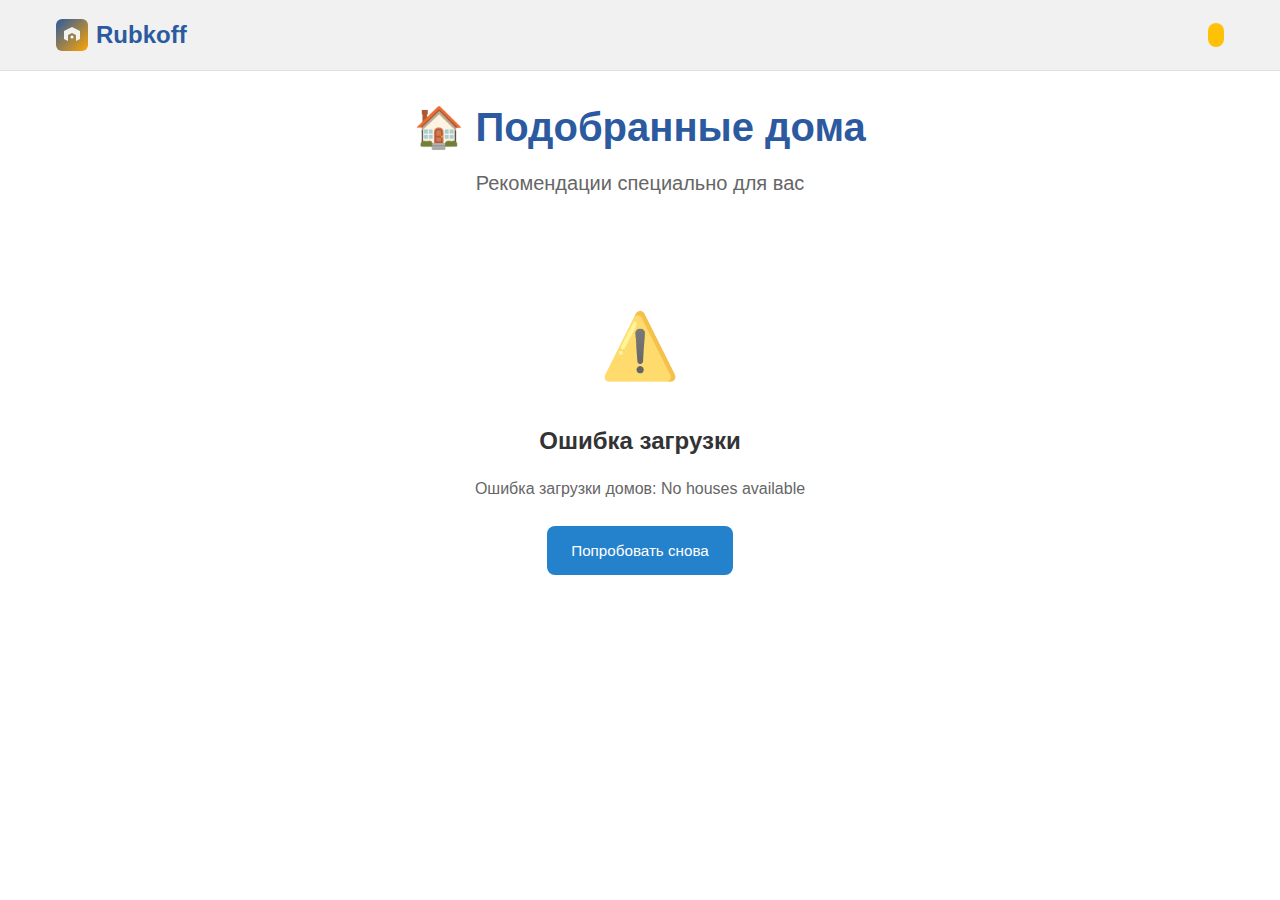
<file: frontend/index.html>
<!DOCTYPE html>
<html lang="ru">
<head>
    <meta charset="UTF-8">
    <meta name="viewport" content="width=device-width, initial-scale=1.0">
    <title>Rubkoff - Подобранные дома</title>
    <script src="https://telegram.org/js/telegram-web-app.js"></script>
    <link rel="stylesheet" href="styles.css">
</head>
<body>
    <!-- Header -->
    <header class="header">
        <div class="container">
            <div class="header-content">
                <div class="logo">
                    <img src="assets/logo.svg" alt="Rubkoff" class="logo-img">
                    <span class="logo-text">Rubkoff</span>
                </div>
                <div class="header-info">
                    <span class="mode-indicator" id="modeIndicator"></span>
                </div>
            </div>
        </div>
    </header>

    <!-- Main Content -->
    <main class="main">
        <div class="container">
            <!-- Hero Section -->
            <section class="hero">
                <h1 class="hero-title">🏠 Подобранные дома</h1>
                <p class="hero-subtitle">Рекомендации специально для вас</p>
            </section>

            <!-- Loading State -->
            <div id="loadingSection" class="loading-section">
                <div class="loading-spinner"></div>
                <p class="loading-text">Загружаем ваши рекомендации...</p>
            </div>

            <!-- Error State -->
            <div id="errorSection" class="error-section" style="display: none;">
                <div class="error-content">
                    <div class="error-icon">⚠️</div>
                    <h3 class="error-title">Ошибка загрузки</h3>
                    <p class="error-message" id="errorMessage"></p>
                    <button class="btn btn-primary" onclick="loadHouses()">
                        Попробовать снова
                    </button>
                </div>
            </div>

            <!-- Empty State -->
            <div id="emptySection" class="empty-section" style="display: none;">
                <div class="empty-content">
                    <div class="empty-icon">🏘️</div>
                    <h3 class="empty-title">Пока нет рекомендаций</h3>
                    <p class="empty-message">Пройдите опрос в боте, чтобы получить персональные рекомендации</p>
                </div>
            </div>

            <!-- Houses Grid -->
            <section id="housesSection" class="houses-section" style="display: none;">
                <div class="houses-grid" id="housesGrid">
                    <!-- Houses will be loaded here -->
                </div>
            </section>
        </div>
    </main>

    <!-- House Details Modal -->
    <div id="houseModal" class="modal" style="display: none;">
        <div class="modal-content">
            <div class="modal-header">
                <h3 class="modal-title" id="modalTitle"></h3>
                <button class="modal-close" onclick="closeModal()">&times;</button>
            </div>
            <div class="modal-body" id="modalBody">
                <!-- House details will be loaded here -->
            </div>
            <div class="modal-footer">
                <button class="btn btn-secondary" onclick="closeModal()">Закрыть</button>
                <button class="btn btn-primary" id="modalViewBtn">Подробнее на сайте</button>
            </div>
        </div>
    </div>

    <!-- Scripts -->
    <script src="script.js"></script>
</body>
</html>
</file>
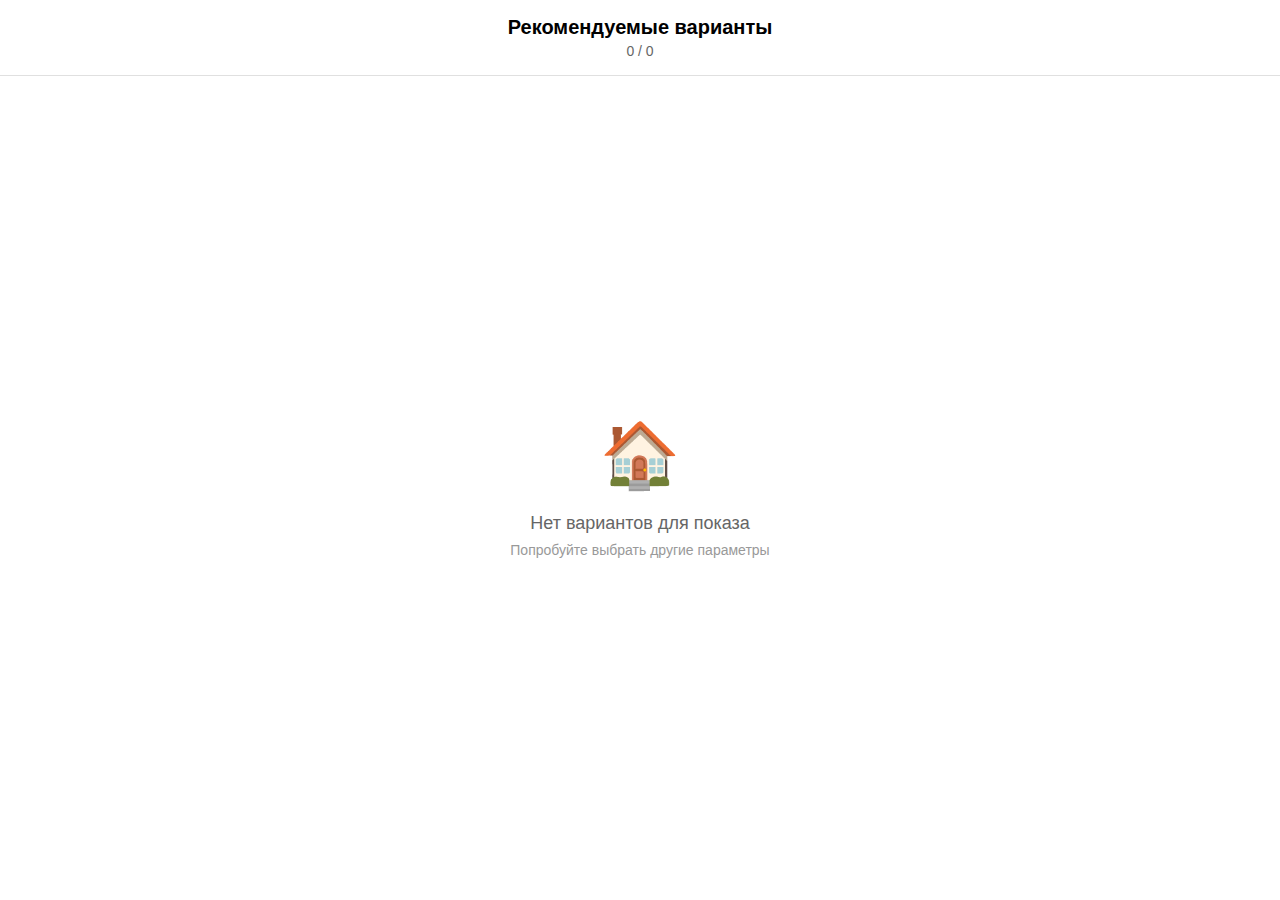
<file: mini_app.html>
<!DOCTYPE html>
<html lang="ru">
<head>
    <meta charset="UTF-8">
    <meta name="viewport" content="width=device-width, initial-scale=1.0, user-scalable=no">
    <title>Избранные дома</title>
    <script src="https://telegram.org/js/telegram-web-app.js"></script>
    <style>
        * {
            margin: 0;
            padding: 0;
            box-sizing: border-box;
        }

        body {
            font-family: -apple-system, BlinkMacSystemFont, 'Segoe UI', Roboto, Oxygen, Ubuntu, Cantarell, sans-serif;
            background: #ffffff;
            color: #000000;
            overflow: hidden;
            height: 100vh;
            display: flex;
            flex-direction: column;
        }

        .container {
            flex: 1;
            display: flex;
            flex-direction: column;
            position: relative;
            overflow: hidden;
        }

        .header {
            padding: 16px;
            text-align: center;
            background: #ffffff;
            border-bottom: 1px solid #e0e0e0;
            z-index: 10;
        }

        .header h1 {
            font-size: 20px;
            font-weight: 600;
            margin-bottom: 4px;
        }

        .header .counter {
            font-size: 14px;
            color: #666;
        }

        .houses-container {
            flex: 1;
            position: relative;
            overflow: hidden;
        }

        .house-slide {
            position: absolute;
            top: 0;
            left: 0;
            width: 100%;
            height: 100%;
            opacity: 0;
            transform: translateX(100%);
            transition: transform 0.4s cubic-bezier(0.25, 0.46, 0.45, 0.94),
                        opacity 0.4s ease;
            display: flex;
            flex-direction: column;
            background: #ffffff;
        }

        .house-slide.active {
            opacity: 1;
            transform: translateX(0);
        }

        .house-slide.prev {
            transform: translateX(-100%);
        }

        .house-slide.next {
            transform: translateX(100%);
        }

        .image-gallery {
            flex: 1;
            position: relative;
            overflow: hidden;
            background: #f5f5f5;
        }

        .image-container {
            position: absolute;
            top: 0;
            left: 0;
            width: 100%;
            height: 100%;
            opacity: 0;
            transform: scale(0.95);
            transition: transform 0.5s cubic-bezier(0.25, 0.46, 0.45, 0.94),
                        opacity 0.5s ease;
        }

        .image-container.active {
            opacity: 1;
            transform: scale(1);
        }

        .image-container img {
            width: 100%;
            height: 100%;
            object-fit: contain;
            background: #f5f5f5;
        }

        .image-counter {
            position: absolute;
            top: 12px;
            right: 12px;
            background: rgba(0, 0, 0, 0.6);
            color: white;
            padding: 6px 12px;
            border-radius: 20px;
            font-size: 12px;
            z-index: 5;
        }

        .house-info {
            padding: 20px;
            background: #ffffff;
            border-top: 1px solid #e0e0e0;
            max-height: 40%;
            overflow-y: auto;
        }

        .house-title {
            font-size: 22px;
            font-weight: 600;
            margin-bottom: 12px;
            color: #000;
        }

        .house-description {
            font-size: 14px;
            line-height: 1.6;
            color: #333;
            margin-bottom: 16px;
        }

        .house-characteristics {
            display: grid;
            grid-template-columns: repeat(2, 1fr);
            gap: 12px;
            margin-top: 16px;
        }

        .characteristic-item {
            background: #f8f8f8;
            padding: 10px;
            border-radius: 8px;
        }

        .characteristic-label {
            font-size: 11px;
            color: #666;
            margin-bottom: 4px;
        }

        .characteristic-value {
            font-size: 14px;
            font-weight: 600;
            color: #000;
        }

        .navigation-buttons {
            display: flex;
            gap: 12px;
            padding: 16px;
            background: #ffffff;
            border-top: 1px solid #e0e0e0;
        }

        .nav-btn {
            flex: 1;
            padding: 14px;
            background: #2481cc;
            color: white;
            border: none;
            border-radius: 12px;
            font-size: 16px;
            font-weight: 500;
            cursor: pointer;
            transition: background 0.2s;
        }

        .nav-btn:active {
            background: #1a6ba8;
        }

        .nav-btn:disabled {
            background: #cccccc;
            cursor: not-allowed;
        }

        .image-nav {
            position: absolute;
            top: 50%;
            transform: translateY(-50%);
            width: 40px;
            height: 40px;
            background: rgba(255, 255, 255, 0.9);
            border: none;
            border-radius: 50%;
            display: flex;
            align-items: center;
            justify-content: center;
            cursor: pointer;
            z-index: 10;
            box-shadow: 0 2px 8px rgba(0, 0, 0, 0.15);
            transition: background 0.2s;
        }

        .image-nav:active {
            background: rgba(255, 255, 255, 1);
        }

        .image-nav.prev {
            left: 12px;
        }

        .image-nav.next {
            right: 12px;
        }

        .image-nav svg {
            width: 20px;
            height: 20px;
        }

        .empty-state {
            display: flex;
            flex-direction: column;
            align-items: center;
            justify-content: center;
            height: 100%;
            padding: 40px;
            text-align: center;
        }

        .empty-state-icon {
            font-size: 64px;
            margin-bottom: 20px;
        }

        .empty-state-text {
            font-size: 18px;
            color: #666;
            margin-bottom: 8px;
        }

        .empty-state-subtext {
            font-size: 14px;
            color: #999;
        }

        /* Smooth scrollbar */
        .house-info::-webkit-scrollbar {
            width: 4px;
        }

        .house-info::-webkit-scrollbar-track {
            background: transparent;
        }

        .house-info::-webkit-scrollbar-thumb {
            background: #ccc;
            border-radius: 2px;
        }
    </style>
</head>
<body>
    <div class="container">
        <div class="header">
            <h1>Рекомендуемые варианты</h1>
            <div class="counter" id="counter">0 / 0</div>
        </div>

        <div class="houses-container" id="housesContainer">
            <div class="empty-state" id="emptyState">
                <div class="empty-state-icon">🏠</div>
                <div class="empty-state-text">Нет вариантов для показа</div>
                <div class="empty-state-subtext">Попробуйте выбрать другие параметры</div>
            </div>
        </div>

        <div class="navigation-buttons" id="navButtons" style="display: none;">
            <button class="nav-btn" id="prevHouseBtn">← Предыдущий</button>
            <button class="nav-btn" id="nextHouseBtn">Следующий →</button>
        </div>
    </div>

    <script>
        let allProjects = [];
        let likedHouses = [];
        let currentHouseIndex = 0;
        let currentImageIndex = 0;

        // Initialize Telegram WebApp
        const tg = window.Telegram.WebApp;
        tg.expand();
        tg.ready();

        // Load projects from JSON file
        async function loadProjects() {
            try {
                // Get recommended house URLs from URL parameters
                const urlParams = new URLSearchParams(window.location.search);
                const houseUrlsParam = urlParams.get('house_urls');
                
                let houseUrls = [];
                if (houseUrlsParam) {
                    try {
                        houseUrls = JSON.parse(decodeURIComponent(houseUrlsParam));
                    } catch (e) {
                        console.error('Error parsing house_urls:', e);
                    }
                }

                // Load projects from JSON file
                // Определяем базовый путь из текущего URL
                const currentPath = window.location.pathname;
                const basePath = currentPath.substring(0, currentPath.lastIndexOf('/') + 1);
                
                // Пробуем разные варианты пути к JSON файлу
                const possiblePaths = [
                    basePath + 'rubkoff_projects.json',  // Относительно текущей папки
                    './rubkoff_projects.json',            // Текущая директория
                    'rubkoff_projects.json',             // Текущая директория (без точки)
                    '/Rubkoff/rubkoff_projects.json',     // Абсолютный путь
                    'https://alexanik.ru/Rubkoff/rubkoff_projects.json'  // Полный URL
                ];
                
                let response = null;
                let jsonPath = '';
                let lastError = null;
                
                for (const path of possiblePaths) {
                    try {
                        response = await fetch(path);
                        if (response.ok) {
                            jsonPath = path;
                            break;
                        }
                    } catch (error) {
                        lastError = error;
                        continue;
                    }
                }
                
                if (!response || !response.ok) {
                    const errorMsg = lastError ? lastError.message : `HTTP ${response?.status || 'unknown'}`;
                    throw new Error('Не удалось загрузить rubkoff_projects.json. Проверьте, что файл находится в той же папке, что и mini_app.html. Попробованные пути: ' + possiblePaths.join(', ') + '. Ошибка: ' + errorMsg);
                }
                
                allProjects = await response.json();
                
                // Filter projects based on recommended URLs
                if (houseUrls.length > 0) {
                    likedHouses = allProjects.filter(project => 
                        houseUrls.includes(project.url)
                    );
                } else {
                    // Если URL не переданы, берем первые 3 проекта
                    likedHouses = allProjects.slice(0, 3);
                }

                if (likedHouses.length > 0) {
                    renderHouses();
                } else {
                    document.getElementById('emptyState').style.display = 'flex';
                }
            } catch (error) {
                console.error('Error loading projects:', error);
                const emptyState = document.getElementById('emptyState');
                emptyState.innerHTML = 
                    '<div class="empty-state-icon">❌</div>' +
                    '<div class="empty-state-text">Ошибка загрузки данных</div>' +
                    '<div class="empty-state-subtext">' + error.message + '</div>';
                emptyState.style.display = 'flex';
            }
        }

        function renderHouses() {
            const container = document.getElementById('housesContainer');
            container.innerHTML = '';
            
            likedHouses.forEach((house, index) => {
                const slide = document.createElement('div');
                slide.className = `house-slide ${index === 0 ? 'active' : ''}`;
                slide.innerHTML = `
                    <div class="image-gallery">
                        ${house.images.map((img, imgIndex) => `
                            <div class="image-container ${imgIndex === 0 ? 'active' : ''}">
                                <img src="${img}" alt="${house.title}" loading="lazy">
                            </div>
                        `).join('')}
                        ${house.images.length > 1 ? `
                            <div class="image-counter" id="imageCounter-${index}">1 / ${house.images.length}</div>
                            <button class="image-nav prev" onclick="changeImage(${index}, -1)">
                                <svg viewBox="0 0 24 24" fill="none" stroke="currentColor" stroke-width="2">
                                    <path d="M15 18l-6-6 6-6"/>
                                </svg>
                            </button>
                            <button class="image-nav next" onclick="changeImage(${index}, 1)">
                                <svg viewBox="0 0 24 24" fill="none" stroke="currentColor" stroke-width="2">
                                    <path d="M9 18l6-6-6-6"/>
                                </svg>
                            </button>
                        ` : ''}
                    </div>
                    <div class="house-info">
                        <div class="house-title">${house.title}</div>
                        ${house.description ? `<div class="house-description">${house.description}</div>` : ''}
                        ${Object.keys(house.characteristics || {}).length > 0 ? `
                            <div class="house-characteristics">
                                ${Object.entries(house.characteristics).map(([key, value]) => `
                                    <div class="characteristic-item">
                                        <div class="characteristic-label">${key}</div>
                                        <div class="characteristic-value">${value}</div>
                                    </div>
                                `).join('')}
                            </div>
                        ` : ''}
                    </div>
                `;
                container.appendChild(slide);
            });

            updateCounter();
            updateNavigationButtons();
            document.getElementById('navButtons').style.display = 'flex';
        }

        function changeImage(houseIndex, direction) {
            const house = likedHouses[houseIndex];
            if (!house || house.images.length <= 1) return;

            const slide = document.querySelectorAll('.house-slide')[houseIndex];
            const images = slide.querySelectorAll('.image-container');
            const counter = slide.querySelector('.image-counter');
            
            let newIndex = currentImageIndex + direction;
            if (newIndex < 0) newIndex = house.images.length - 1;
            if (newIndex >= house.images.length) newIndex = 0;

            images[currentImageIndex].classList.remove('active');
            images[newIndex].classList.add('active');
            currentImageIndex = newIndex;
            
            if (counter) {
                counter.textContent = `${newIndex + 1} / ${house.images.length}`;
            }
        }

        function showHouse(index) {
            if (index < 0 || index >= likedHouses.length) return;

            const slides = document.querySelectorAll('.house-slide');
            const currentSlide = slides[currentHouseIndex];
            const newSlide = slides[index];

            if (index > currentHouseIndex) {
                currentSlide.classList.remove('active');
                currentSlide.classList.add('prev');
                newSlide.classList.remove('next');
                newSlide.classList.add('active');
            } else if (index < currentHouseIndex) {
                currentSlide.classList.remove('active');
                currentSlide.classList.add('next');
                newSlide.classList.remove('prev');
                newSlide.classList.add('active');
            }

            // Reset image index for new house
            currentImageIndex = 0;
            const newImages = newSlide.querySelectorAll('.image-container');
            newImages.forEach((img, idx) => {
                img.classList.toggle('active', idx === 0);
            });
            const counter = newSlide.querySelector('.image-counter');
            if (counter && likedHouses[index].images.length > 0) {
                counter.textContent = `1 / ${likedHouses[index].images.length}`;
            }

            currentHouseIndex = index;
            updateCounter();
            updateNavigationButtons();
        }

        function updateCounter() {
            document.getElementById('counter').textContent = 
                `${currentHouseIndex + 1} / ${likedHouses.length}`;
        }

        function updateNavigationButtons() {
            document.getElementById('prevHouseBtn').disabled = currentHouseIndex === 0;
            document.getElementById('nextHouseBtn').disabled = currentHouseIndex === likedHouses.length - 1;
        }

        document.getElementById('prevHouseBtn').addEventListener('click', () => {
            if (currentHouseIndex > 0) {
                showHouse(currentHouseIndex - 1);
            }
        });

        document.getElementById('nextHouseBtn').addEventListener('click', () => {
            if (currentHouseIndex < likedHouses.length - 1) {
                showHouse(currentHouseIndex + 1);
            }
        });

        // Touch/swipe support
        let touchStartX = 0;
        let touchEndX = 0;

        document.getElementById('housesContainer').addEventListener('touchstart', (e) => {
            touchStartX = e.changedTouches[0].screenX;
        });

        document.getElementById('housesContainer').addEventListener('touchend', (e) => {
            touchEndX = e.changedTouches[0].screenX;
            handleSwipe();
        });

        function handleSwipe() {
            const swipeThreshold = 50;
            const diff = touchStartX - touchEndX;

            if (Math.abs(diff) > swipeThreshold) {
                if (diff > 0 && currentHouseIndex < likedHouses.length - 1) {
                    // Swipe left - next house
                    showHouse(currentHouseIndex + 1);
                } else if (diff < 0 && currentHouseIndex > 0) {
                    // Swipe right - previous house
                    showHouse(currentHouseIndex - 1);
                }
            }
        }

        // Image swipe support
        let imageTouchStartX = 0;
        let imageTouchEndX = 0;

        document.addEventListener('touchstart', (e) => {
            if (e.target.closest('.image-gallery')) {
                imageTouchStartX = e.changedTouches[0].screenX;
            }
        });

        document.addEventListener('touchend', (e) => {
            if (e.target.closest('.image-gallery')) {
                imageTouchEndX = e.changedTouches[0].screenX;
                handleImageSwipe();
            }
        });

        function handleImageSwipe() {
            const swipeThreshold = 50;
            const diff = imageTouchStartX - imageTouchEndX;
            const house = likedHouses[currentHouseIndex];

            if (Math.abs(diff) > swipeThreshold && house.images.length > 1) {
                if (diff > 0) {
                    changeImage(currentHouseIndex, 1); // Swipe left - next image
                } else {
                    changeImage(currentHouseIndex, -1); // Swipe right - previous image
                }
            }
        }

        // Load on start
        loadProjects();
    </script>
</body>
</html>
</file>
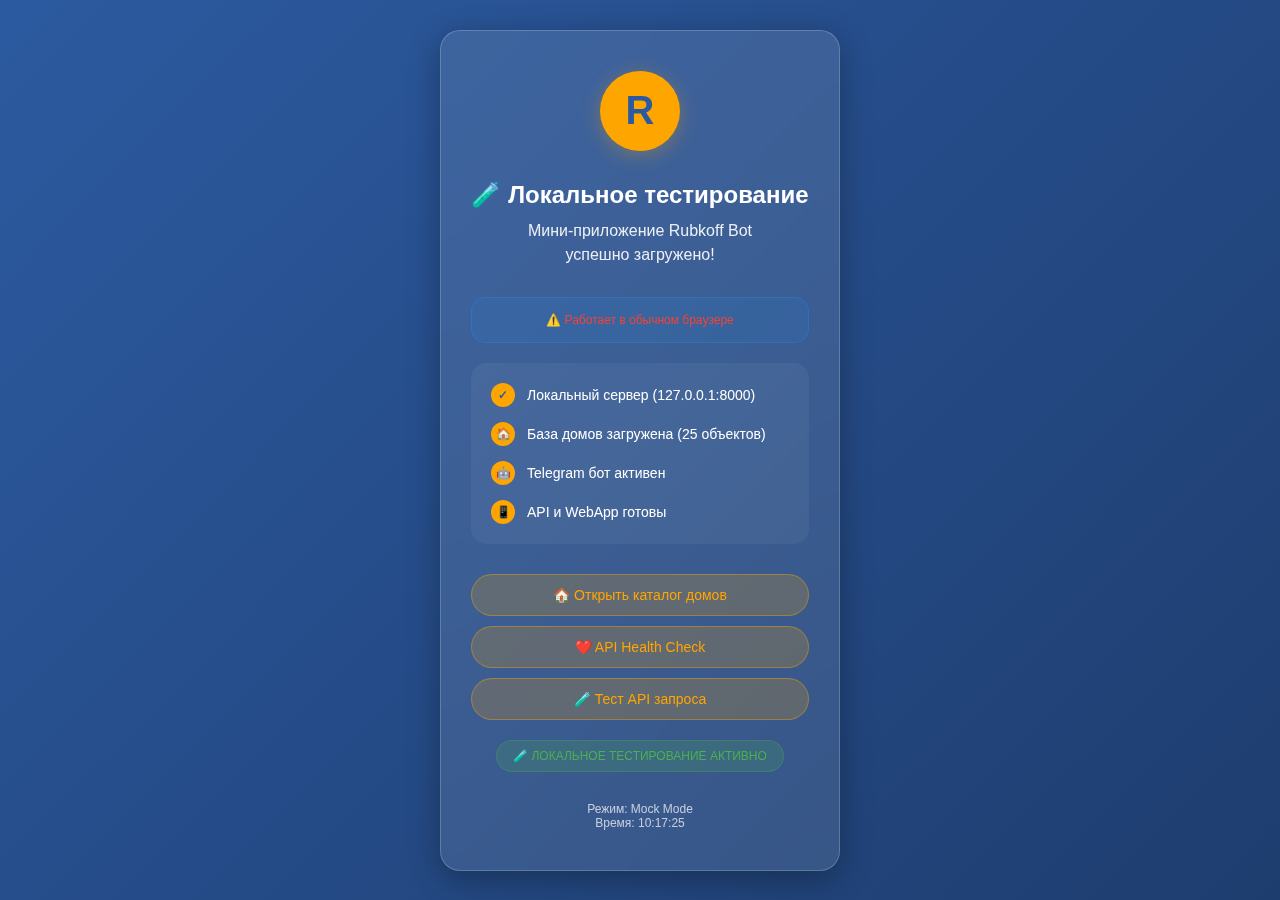
<file: frontend/test-welcome.html>
<!DOCTYPE html>
<html lang="ru">
<head>
    <meta charset="UTF-8">
    <meta name="viewport" content="width=device-width, initial-scale=1.0">
    <title>Rubkoff - Локальный тест</title>
    <style>
        * {
            margin: 0;
            padding: 0;
            box-sizing: border-box;
        }

        body {
            font-family: -apple-system, BlinkMacSystemFont, 'Segoe UI', Roboto, sans-serif;
            background: linear-gradient(135deg, #2c5aa0 0%, #1e3d6f 100%);
            color: white;
            min-height: 100vh;
            display: flex;
            align-items: center;
            justify-content: center;
            padding: 20px;
        }

        .container {
            text-align: center;
            max-width: 400px;
            width: 100%;
            background: rgba(255, 255, 255, 0.1);
            backdrop-filter: blur(10px);
            border-radius: 20px;
            padding: 40px 30px;
            box-shadow: 0 8px 32px rgba(0, 0, 0, 0.3);
            border: 1px solid rgba(255, 255, 255, 0.2);
        }

        .logo {
            width: 80px;
            height: 80px;
            background: #ffa500;
            border-radius: 50%;
            margin: 0 auto 30px;
            display: flex;
            align-items: center;
            justify-content: center;
            font-size: 40px;
            font-weight: bold;
            color: #2c5aa0;
            box-shadow: 0 4px 20px rgba(255, 165, 0, 0.3);
            cursor: pointer;
            transition: transform 0.2s;
        }

        .logo:hover {
            transform: scale(1.1);
        }

        h1 {
            font-size: 24px;
            margin-bottom: 10px;
            font-weight: 600;
        }

        .subtitle {
            font-size: 16px;
            opacity: 0.9;
            margin-bottom: 30px;
            line-height: 1.5;
        }

        .features {
            text-align: left;
            background: rgba(255, 255, 255, 0.05);
            border-radius: 15px;
            padding: 20px;
            margin: 20px 0;
        }

        .feature {
            display: flex;
            align-items: center;
            margin-bottom: 15px;
            font-size: 14px;
            transition: transform 0.2s;
        }

        .feature:hover {
            transform: translateX(5px);
        }

        .feature:last-child {
            margin-bottom: 0;
        }

        .feature-icon {
            width: 24px;
            height: 24px;
            background: #ffa500;
            border-radius: 50%;
            display: flex;
            align-items: center;
            justify-content: center;
            margin-right: 12px;
            font-size: 12px;
            color: #2c5aa0;
            font-weight: bold;
        }

        .status {
            display: inline-block;
            background: rgba(76, 175, 80, 0.2);
            color: #4CAF50;
            padding: 8px 16px;
            border-radius: 20px;
            font-size: 12px;
            font-weight: 500;
            margin-top: 20px;
            border: 1px solid rgba(76, 175, 80, 0.3);
        }

        .buttons {
            margin-top: 30px;
            display: flex;
            flex-direction: column;
            gap: 10px;
        }

        .btn {
            background: rgba(255, 165, 0, 0.2);
            border: 1px solid rgba(255, 165, 0, 0.4);
            color: #ffa500;
            padding: 12px 20px;
            border-radius: 25px;
            font-size: 14px;
            font-weight: 500;
            cursor: pointer;
            transition: all 0.3s;
            text-decoration: none;
            display: inline-block;
        }

        .btn:hover {
            background: rgba(255, 165, 0, 0.3);
            transform: translateY(-2px);
            box-shadow: 0 4px 20px rgba(255, 165, 0, 0.2);
        }

        .footer {
            margin-top: 30px;
            font-size: 12px;
            opacity: 0.7;
        }

        .telegram-info {
            background: rgba(33, 150, 243, 0.1);
            border: 1px solid rgba(33, 150, 243, 0.3);
            border-radius: 15px;
            padding: 15px;
            margin: 20px 0;
            font-size: 12px;
            color: #81C784;
        }

        @keyframes pulse {
            0%, 100% { transform: scale(1); }
            50% { transform: scale(1.05); }
        }

        .logo {
            animation: pulse 2s infinite;
        }

        .container {
            animation: fadeIn 0.6s ease-out;
        }

        @keyframes fadeIn {
            from { opacity: 0; transform: translateY(20px); }
            to { opacity: 1; transform: translateY(0); }
        }

        .error {
            color: #f44336;
        }

        .success {
            color: #4CAF50;
        }
    </style>
</head>
<body>
    <div class="container">
        <div class="logo" onclick="testHaptic()">R</div>
        
        <h1>🧪 Локальное тестирование</h1>
        <p class="subtitle">
            Мини-приложение Rubkoff Bot<br>
            успешно загружено!
        </p>

        <div class="telegram-info" id="telegramInfo">
            <div id="telegramStatus">🔍 Проверяем Telegram WebApp...</div>
        </div>

        <div class="features">
            <div class="feature">
                <div class="feature-icon">✓</div>
                <span>Локальный сервер (127.0.0.1:8000)</span>
            </div>
            <div class="feature">
                <div class="feature-icon">🏠</div>
                <span>База домов загружена (25 объектов)</span>
            </div>
            <div class="feature">
                <div class="feature-icon">🤖</div>
                <span>Telegram бот активен</span>
            </div>
            <div class="feature">
                <div class="feature-icon">📱</div>
                <span>API и WebApp готовы</span>
            </div>
        </div>

        <div class="buttons">
            <a href="/frontend/?user_id=123" class="btn">🏠 Открыть каталог домов</a>
            <a href="/api/health" class="btn" target="_blank">❤️ API Health Check</a>
            <button class="btn" onclick="testAPI()">🧪 Тест API запроса</button>
        </div>

        <div class="status">
            🧪 ЛОКАЛЬНОЕ ТЕСТИРОВАНИЕ АКТИВНО
        </div>

        <div class="footer" id="statusInfo">
            Режим: Mock Mode<br>
            <span id="currentTime"></span>
        </div>
    </div>

    <script>
        let tg = null;

        // Инициализация Telegram WebApp
        function initTelegram() {
            if (window.Telegram && window.Telegram.WebApp) {
                tg = window.Telegram.WebApp;
                tg.ready();
                tg.expand();
                
                document.getElementById('telegramStatus').innerHTML = 
                    '<span class="success">✅ Telegram WebApp подключен!</span>';
                
                // Показать информацию о пользователе
                if (tg.initDataUnsafe?.user) {
                    const user = tg.initDataUnsafe.user;
                    document.getElementById('telegramInfo').innerHTML += 
                        `<br>👤 Пользователь: ${user.first_name} (ID: ${user.id})`;
                }
                
                // Включить haptic feedback при загрузке
                if (tg.HapticFeedback) {
                    setTimeout(() => tg.HapticFeedback.impactOccurred('light'), 100);
                }
                
                console.log('📱 Telegram WebApp инициализирован');
            } else {
                document.getElementById('telegramStatus').innerHTML = 
                    '<span class="error">⚠️ Работает в обычном браузере</span>';
                console.log('🌐 Telegram WebApp недоступен - используется браузер');
            }
        }

        // Тест haptic feedback
        function testHaptic() {
            if (tg && tg.HapticFeedback) {
                tg.HapticFeedback.impactOccurred('medium');
                console.log('📳 Haptic feedback сработал');
            } else {
                console.log('📳 Haptic feedback недоступен');
            }
        }

        // Тест API запроса
        async function testAPI() {
            try {
                const response = await fetch('/api/houses/mock/recommendations?user_id=123&limit=1');
                if (response.ok) {
                    const data = await response.json();
                    alert(`✅ API работает!\nДом: ${data[0]?.name || 'Данные получены'}`);
                    
                    if (tg && tg.HapticFeedback) {
                        tg.HapticFeedback.notificationOccurred('success');
                    }
                } else {
                    throw new Error(`HTTP ${response.status}`);
                }
            } catch (error) {
                alert(`❌ Ошибка API: ${error.message}`);
                
                if (tg && tg.HapticFeedback) {
                    tg.HapticFeedback.notificationOccurred('error');
                }
            }
        }

        // Обновление времени
        function updateTime() {
            const now = new Date();
            document.getElementById('currentTime').textContent = 
                `Время: ${now.toLocaleTimeString('ru-RU')}`;
        }

        // Инициализация
        document.addEventListener('DOMContentLoaded', () => {
            initTelegram();
            updateTime();
            setInterval(updateTime, 1000);
            
            console.log('🎉 Rubkoff Test Mini App загружен!');
            console.log('📍 URL:', window.location.href);
            console.log('🌐 User Agent:', navigator.userAgent);
        });
    </script>
</body>
</html>
</file>
<file: frontend/styles.css>
/* Reset & Base Styles */
* {
    margin: 0;
    padding: 0;
    box-sizing: border-box;
}

:root {
    /* Telegram Theme Variables */
    --tg-theme-bg-color: #ffffff;
    --tg-theme-text-color: #000000;
    --tg-theme-hint-color: #999999;
    --tg-theme-link-color: #2481cc;
    --tg-theme-button-color: #2481cc;
    --tg-theme-button-text-color: #ffffff;
    --tg-theme-secondary-bg-color: #f1f1f1;
    
    /* Rubkoff Brand Colors */
    --primary-color: #2c5aa0;
    --secondary-color: #f8f9fa;
    --accent-color: #ffa500;
    --text-color: #333333;
    --text-muted: #666666;
    --border-color: #e0e0e0;
    --success-color: #28a745;
    --warning-color: #ffc107;
    --error-color: #dc3545;
    
    /* Spacing */
    --spacing-xs: 4px;
    --spacing-sm: 8px;
    --spacing-md: 16px;
    --spacing-lg: 24px;
    --spacing-xl: 32px;
    --spacing-xxl: 48px;
    
    /* Border Radius */
    --radius-sm: 4px;
    --radius-md: 8px;
    --radius-lg: 12px;
    --radius-xl: 16px;
    
    /* Shadows */
    --shadow-sm: 0 1px 3px rgba(0, 0, 0, 0.1);
    --shadow-md: 0 4px 6px rgba(0, 0, 0, 0.1);
    --shadow-lg: 0 10px 25px rgba(0, 0, 0, 0.15);
}

body {
    font-family: -apple-system, BlinkMacSystemFont, 'Segoe UI', Roboto, 'Helvetica Neue', Arial, sans-serif;
    background-color: var(--tg-theme-bg-color, #ffffff);
    color: var(--tg-theme-text-color, var(--text-color));
    line-height: 1.6;
    overflow-x: hidden;
}

.container {
    max-width: 1200px;
    margin: 0 auto;
    padding: 0 var(--spacing-md);
}

/* Header */
.header {
    background: var(--tg-theme-secondary-bg-color, var(--secondary-color));
    border-bottom: 1px solid var(--border-color);
    padding: var(--spacing-md) 0;
    position: sticky;
    top: 0;
    z-index: 100;
    backdrop-filter: blur(10px);
}

.header-content {
    display: flex;
    justify-content: space-between;
    align-items: center;
}

.logo {
    display: flex;
    align-items: center;
    gap: var(--spacing-sm);
}

.logo-img {
    width: 32px;
    height: 32px;
    border-radius: var(--radius-sm);
}

.logo-text {
    font-size: 1.5rem;
    font-weight: 700;
    color: var(--primary-color);
}

.mode-indicator {
    background: var(--warning-color);
    color: white;
    padding: var(--spacing-xs) var(--spacing-sm);
    border-radius: var(--radius-lg);
    font-size: 0.875rem;
    font-weight: 500;
}

/* Main Content */
.main {
    min-height: calc(100vh - 80px);
    padding: var(--spacing-lg) 0;
}

/* Hero Section */
.hero {
    text-align: center;
    margin-bottom: var(--spacing-xxl);
}

.hero-title {
    font-size: 2.5rem;
    font-weight: 700;
    color: var(--primary-color);
    margin-bottom: var(--spacing-sm);
}

.hero-subtitle {
    font-size: 1.25rem;
    color: var(--text-muted);
    font-weight: 400;
}

/* Loading Section */
.loading-section {
    text-align: center;
    padding: var(--spacing-xxl) 0;
}

.loading-spinner {
    width: 48px;
    height: 48px;
    border: 4px solid var(--border-color);
    border-top: 4px solid var(--primary-color);
    border-radius: 50%;
    animation: spin 1s linear infinite;
    margin: 0 auto var(--spacing-lg);
}

@keyframes spin {
    0% { transform: rotate(0deg); }
    100% { transform: rotate(360deg); }
}

.loading-text {
    font-size: 1.125rem;
    color: var(--text-muted);
}

/* Error Section */
.error-section, .empty-section {
    text-align: center;
    padding: var(--spacing-xxl) 0;
}

.error-content, .empty-content {
    max-width: 400px;
    margin: 0 auto;
}

.error-icon, .empty-icon {
    font-size: 4rem;
    margin-bottom: var(--spacing-lg);
    opacity: 0.7;
}

.error-title, .empty-title {
    font-size: 1.5rem;
    font-weight: 600;
    margin-bottom: var(--spacing-md);
    color: var(--text-color);
}

.error-message, .empty-message {
    font-size: 1rem;
    color: var(--text-muted);
    margin-bottom: var(--spacing-lg);
}

/* Houses Grid */
.houses-section {
    padding: var(--spacing-lg) 0;
}

.houses-grid {
    display: grid;
    grid-template-columns: repeat(auto-fit, minmax(350px, 1fr));
    gap: var(--spacing-xl);
    margin-top: var(--spacing-lg);
}

/* House Card */
.house-card {
    background: white;
    border-radius: var(--radius-xl);
    overflow: hidden;
    box-shadow: var(--shadow-md);
    transition: all 0.3s ease;
    border: 1px solid var(--border-color);
    position: relative;
}

.house-card:hover {
    transform: translateY(-4px);
    box-shadow: var(--shadow-lg);
}

.house-card::before {
    content: '';
    position: absolute;
    top: 0;
    left: 0;
    right: 0;
    height: 4px;
    background: linear-gradient(90deg, var(--primary-color), var(--accent-color));
    z-index: 1;
}

.house-image {
    width: 100%;
    height: 240px;
    position: relative;
    overflow: hidden;
    background: linear-gradient(135deg, #667eea 0%, #764ba2 100%);
    display: flex;
    align-items: center;
    justify-content: center;
}

.house-image img {
    width: 100%;
    height: 100%;
    object-fit: cover;
    transition: transform 0.3s ease;
}

.house-card:hover .house-image img {
    transform: scale(1.05);
}

.house-image-placeholder {
    font-size: 4rem;
    color: rgba(255, 255, 255, 0.8);
}

.house-badges {
    position: absolute;
    top: var(--spacing-md);
    left: var(--spacing-md);
    z-index: 2;
    display: flex;
    flex-wrap: wrap;
    gap: var(--spacing-xs);
}

.badge {
    background: var(--accent-color);
    color: white;
    padding: var(--spacing-xs) var(--spacing-sm);
    border-radius: var(--radius-lg);
    font-size: 0.75rem;
    font-weight: 600;
    text-transform: uppercase;
    letter-spacing: 0.5px;
    box-shadow: var(--shadow-sm);
}

.badge:first-child {
    background: var(--success-color);
}

.badge:nth-child(2) {
    background: var(--primary-color);
}

.house-content {
    padding: var(--spacing-lg);
}

.house-name {
    font-size: 1.5rem;
    font-weight: 600;
    color: var(--text-color);
    margin-bottom: var(--spacing-md);
    line-height: 1.3;
}

.recommendation-score {
    display: inline-flex;
    align-items: center;
    background: var(--success-color);
    color: white;
    padding: var(--spacing-xs) var(--spacing-md);
    border-radius: var(--radius-lg);
    font-size: 0.875rem;
    font-weight: 600;
    margin-bottom: var(--spacing-md);
}

.house-details {
    display: grid;
    grid-template-columns: repeat(2, 1fr);
    gap: var(--spacing-md);
    margin-bottom: var(--spacing-lg);
}

.detail-item {
    display: flex;
    align-items: center;
    gap: var(--spacing-sm);
    font-size: 0.95rem;
    color: var(--text-color);
}

.detail-icon {
    font-size: 1.1rem;
    width: 20px;
    text-align: center;
}

.house-description {
    font-size: 0.95rem;
    color: var(--text-muted);
    line-height: 1.5;
    margin-bottom: var(--spacing-lg);
    display: -webkit-box;
    -webkit-line-clamp: 3;
    -webkit-box-orient: vertical;
    overflow: hidden;
}

.match-reasons {
    background: var(--secondary-color);
    padding: var(--spacing-md);
    border-radius: var(--radius-md);
    margin-bottom: var(--spacing-lg);
}

.match-reasons-title {
    font-size: 0.875rem;
    font-weight: 600;
    color: var(--text-color);
    margin-bottom: var(--spacing-sm);
}

.match-reasons-list {
    list-style: none;
    padding: 0;
}

.match-reasons-list li {
    font-size: 0.875rem;
    color: var(--text-muted);
    padding: var(--spacing-xs) 0;
    position: relative;
    padding-left: var(--spacing-lg);
}

.match-reasons-list li::before {
    content: "✓";
    position: absolute;
    left: 0;
    color: var(--success-color);
    font-weight: bold;
}

.house-actions {
    display: flex;
    gap: var(--spacing-md);
}

/* Buttons */
.btn {
    display: inline-flex;
    align-items: center;
    justify-content: center;
    padding: var(--spacing-md) var(--spacing-lg);
    border: none;
    border-radius: var(--radius-md);
    font-size: 0.95rem;
    font-weight: 500;
    text-decoration: none;
    cursor: pointer;
    transition: all 0.2s ease;
    min-height: 44px;
    flex: 1;
}

.btn:active {
    transform: translateY(1px);
}

.btn-primary {
    background: var(--tg-theme-button-color, var(--primary-color));
    color: var(--tg-theme-button-text-color, white);
}

.btn-primary:hover {
    background: var(--primary-color);
    opacity: 0.9;
}

.btn-secondary {
    background: var(--tg-theme-secondary-bg-color, var(--secondary-color));
    color: var(--tg-theme-text-color, var(--text-color));
    border: 1px solid var(--border-color);
}

.btn-secondary:hover {
    background: var(--border-color);
}

/* Modal */
.modal {
    position: fixed;
    top: 0;
    left: 0;
    width: 100%;
    height: 100%;
    background: rgba(0, 0, 0, 0.5);
    display: flex;
    align-items: center;
    justify-content: center;
    z-index: 1000;
    padding: var(--spacing-md);
}

.modal-content {
    background: white;
    border-radius: var(--radius-xl);
    max-width: 600px;
    width: 100%;
    max-height: 90vh;
    overflow-y: auto;
    box-shadow: var(--shadow-lg);
}

.modal-header {
    display: flex;
    justify-content: space-between;
    align-items: center;
    padding: var(--spacing-lg);
    border-bottom: 1px solid var(--border-color);
}

.modal-title {
    font-size: 1.25rem;
    font-weight: 600;
    color: var(--text-color);
}

.modal-close {
    background: none;
    border: none;
    font-size: 1.5rem;
    cursor: pointer;
    color: var(--text-muted);
    width: 32px;
    height: 32px;
    display: flex;
    align-items: center;
    justify-content: center;
    border-radius: var(--radius-sm);
    transition: background-color 0.2s ease;
}

.modal-close:hover {
    background: var(--secondary-color);
}

.modal-body {
    padding: var(--spacing-lg);
}

.modal-footer {
    display: flex;
    gap: var(--spacing-md);
    padding: var(--spacing-lg);
    border-top: 1px solid var(--border-color);
}

/* Price Formatting */
.price {
    font-size: 1.1rem;
    font-weight: 600;
    color: var(--primary-color);
}

/* Responsive */
@media (max-width: 768px) {
    .container {
        padding: 0 var(--spacing-sm);
    }
    
    .hero-title {
        font-size: 2rem;
    }
    
    .hero-subtitle {
        font-size: 1.125rem;
    }
    
    .houses-grid {
        grid-template-columns: 1fr;
        gap: var(--spacing-lg);
    }
    
    .house-details {
        grid-template-columns: 1fr;
        gap: var(--spacing-sm);
    }
    
    .house-actions {
        flex-direction: column;
    }
    
    .modal {
        padding: var(--spacing-sm);
    }
    
    .modal-content {
        max-height: 95vh;
    }
}

@media (max-width: 480px) {
    .header-content {
        flex-direction: column;
        gap: var(--spacing-sm);
    }
    
    .logo-text {
        font-size: 1.25rem;
    }
    
    .hero-title {
        font-size: 1.75rem;
    }
    
    .house-content {
        padding: var(--spacing-md);
    }
    
    .modal-footer {
        flex-direction: column;
    }
}

/* Animation Classes */
.fade-in {
    animation: fadeIn 0.5s ease-in-out;
}

@keyframes fadeIn {
    from {
        opacity: 0;
        transform: translateY(20px);
    }
    to {
        opacity: 1;
        transform: translateY(0);
    }
}

.slide-up {
    animation: slideUp 0.3s ease-out;
}

@keyframes slideUp {
    from {
        opacity: 0;
        transform: translateY(30px);
    }
    to {
        opacity: 1;
        transform: translateY(0);
    }
}

/* Dark theme support */
@media (prefers-color-scheme: dark) {
    :root {
        --tg-theme-bg-color: #1e1e1e;
        --tg-theme-text-color: #ffffff;
        --tg-theme-hint-color: #999999;
        --tg-theme-secondary-bg-color: #2a2a2a;
        --border-color: #404040;
        --secondary-color: #2a2a2a;
        --text-color: #ffffff;
        --text-muted: #cccccc;
    }
    
    .house-card {
        background: var(--tg-theme-secondary-bg-color);
        border-color: var(--border-color);
    }
    
    .modal-content {
        background: var(--tg-theme-secondary-bg-color);
    }
}
</file>
